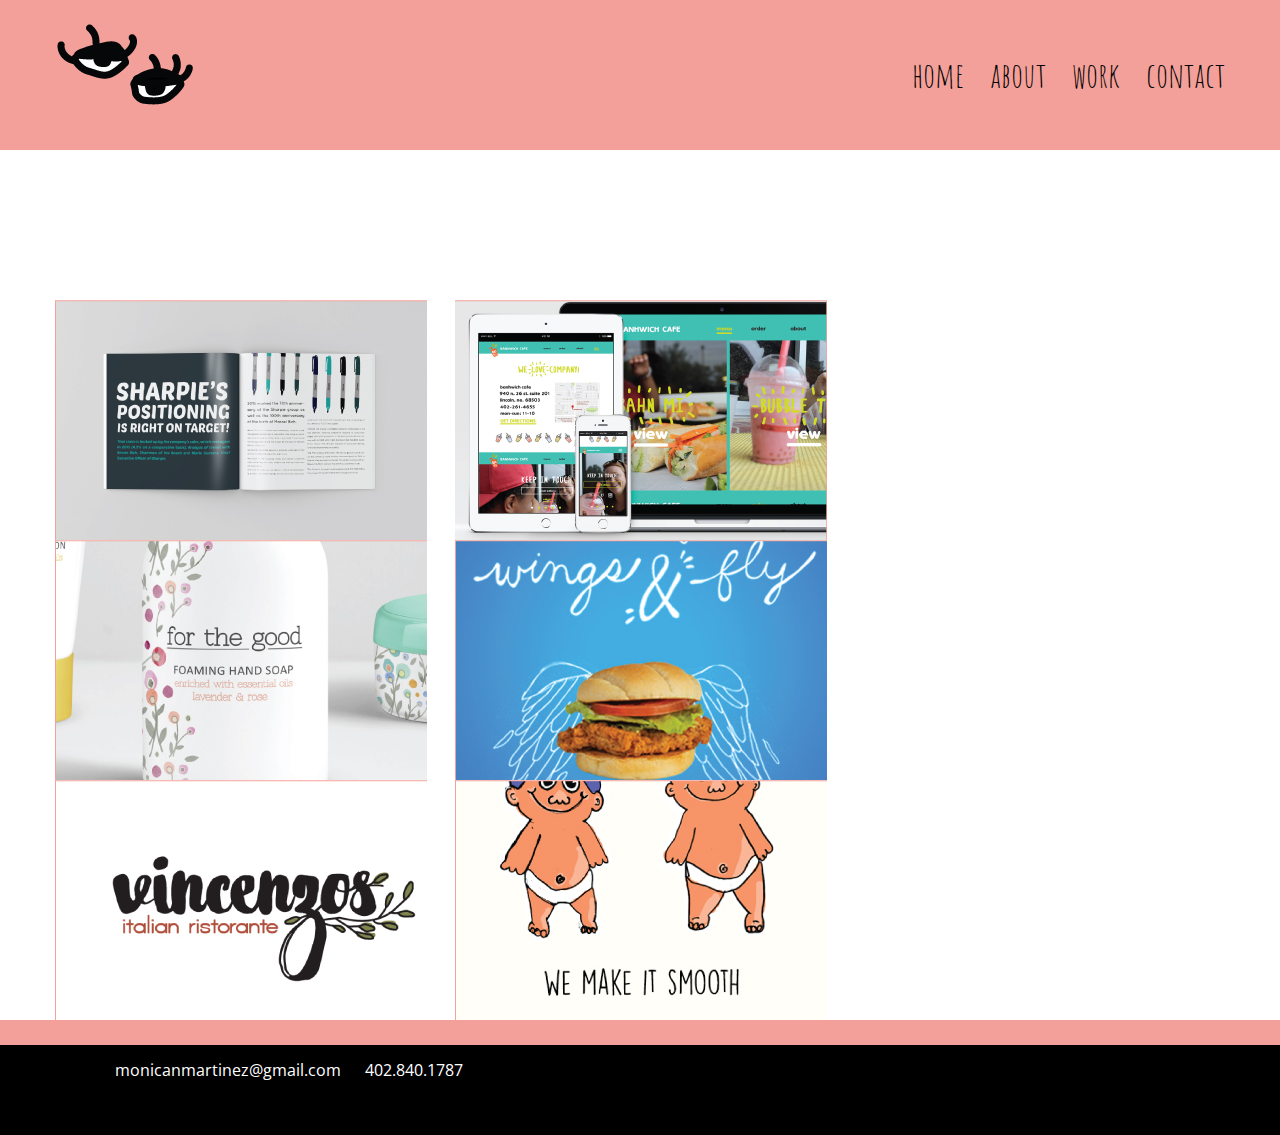
<file: works/index.html>
<!doctype html>
<html>
<head>
<meta charset="UTF-8">
<link href="https://fonts.googleapis.com/css?family=Amatic+SC" rel="stylesheet">
<link href="https://fonts.googleapis.com/css?family=Amatic+SC:400,700|Open+Sans+Condensed:300" rel="stylesheet">
<link rel="stylesheet" type="text/css" href="../css/normalize.css">
<link rel="stylesheet" type="text/css" href="../css/main.css">
<title>index</title>
</head>

<body>
<header>
  <div class="wrapper">
    <div class="row"> <a href="../index.html"> <img src="../img/eyeballs.png" alt="eye-balls"></a><!--===  Eyeballs image. float left ==-->
      <nav><!-- float right -->
        <ul>
          <li><a href="../index.html">home</a></li>
          <li><a href="../about.html">about</a></li>
          <li><a href="#">work</a></li>
          <li><a href="../contact.html">contact</a></li>
        </ul>
      </nav>
    </div>
  </div>
</header>


<div class="wrapper">
  <div class="row">
    <section class="hoverParent"><img src="../img/works-layout.jpg" alt="sharpie-annual-report" width="372" height="243" /> <a href="#">
      <div class="hoverContent">
        <h2>Layout</h2>
      </div>
      </a> </section>
      <div class="hoverParent"><img src="../img/works-web.jpg" alt="bahnwich-web-design" width="372" height="243"  /> <a href="#">
      <div class="hoverContent">
      <header>
        <h2>Web</h2>
      </header>
      </div>
      </a> </div>
      <section class="hoverParent"><img src="../img/works-package.jpg" alt="soap-package-design" width="372" height="243" /> 
      <div class="hoverContent">
        <a href="for-the-good.html">
        <header>
        <h2>Package</h2>
        </header>
        </a> </div>
     </section>
      <section class="hoverParent"><img src="../img/works-ad-1.jpg" alt="runza-ad-campaign" width="372" height="243" /> <a href="#">
      <div class="hoverContent">
      <header>
        <h2>Ad Campaign</h2>
      </header>
      </div>
      </a> </section>
      <section class="hoverParent"><img src="../img/works-logo.jpg" alt="vincenzos-logo-redesign" width="372" height="243" /> <a href="#">
      <div class="hoverContent">
      <header>
        <h2>Logos</h2>
      </header>
      </div>
      </a> </section>
      <section class="hoverParent"><img src="../img/works-ad-2.jpg" alt="bic-razor-ad-campaign" width="372" height="243" /> <a href="#">
      <div class="hoverContent">
      <header>
        <h2>Ad Campaign</h2>
      </header>
      </div>
      </a> </section>
  </div>
</div>

<footer>
  <div class="wrapper">
    <div class="row">
      <div><!-- float left -->
        <ul>
          <li><a href="mailto:monicanmartinez@gmail.com">monicanmartinez@gmail.com</a></li>
          <li><a href="tel:+14028401787">402.840.1787</a></li>
        </ul>
      </div>
      <div> <!-- float right-->
        <ul>
          <li><a href="http://facebook.com" target="_blank"></a></li>
          <li><a href="http://twitter.com" target="_blank"></a></li>
          <li><a href="http://google.com" target="_blank"></a></li>
          <li><a href="http://instagram.com" target="_blank"></a></li>
        </ul>
      </div>
    </div>
  </div>
</footer>

</body>
</html>
</file>
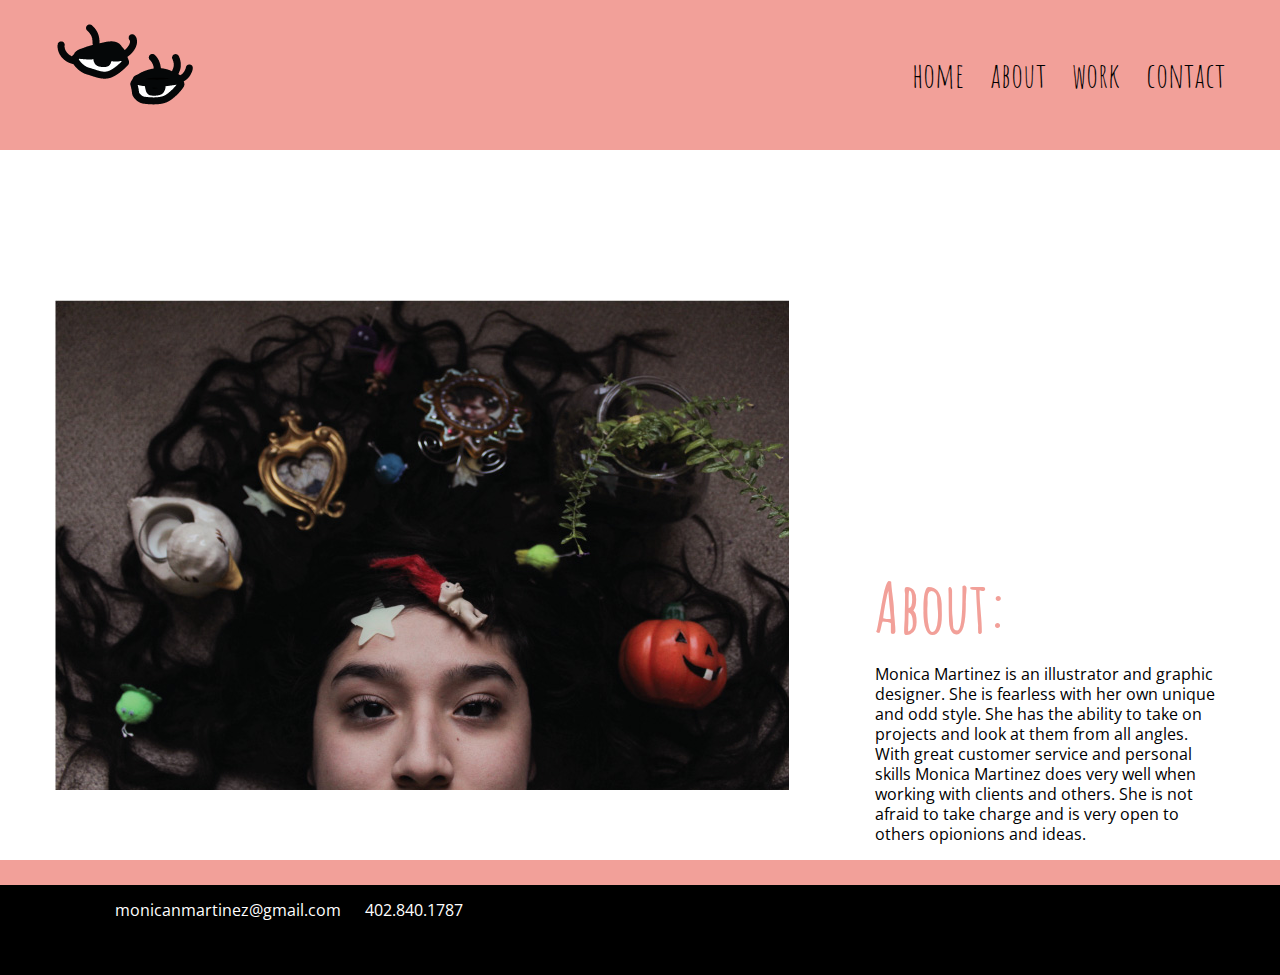
<file: about.html>
<!doctype html>
<html>
<head>
<meta charset="UTF-8">
<link href="https://fonts.googleapis.com/css?family=Amatic+SC" rel="stylesheet">
<link href="https://fonts.googleapis.com/css?family=Amatic+SC:400,700|Open+Sans+Condensed:300" rel="stylesheet">
<link rel="stylesheet" type="text/css" href="css/normalize.css">
<link rel="stylesheet" type="text/css" href="css/main.css">
<title>About</title>
</head>

<body>
<header>
  <div class="wrapper">
    <div class="row"><a href="index.html"><img src="img/eyeballs.png" alt="two-eyeballs"></a><!--====  Eyeballs image  ====-->
      <nav>
        <ul>
          <li><a href="index.html">home</a></li>
          <li><a href="#">about</a></li>
          <li><a href="works/index.html">work</a></li>
          <li><a href="contact.html">contact</a></li>
        </ul>
      </nav>
    </div>
  </div>
</header>
<section class="wrapper">
  <div class="row"> <img src="img/selfie.jpg" id="selfie" alt="picture-of-self"><!--===== pic of self ========-->
    <div id="about">
      <header>
        <h1>About:</h1>
      </header>
      <p>Monica Martinez is an illustrator and graphic designer. She is fearless with her
        own unique and odd style. She has the ability to take on projects and look at
        them from all angles. With great customer service and personal skills Monica
        Martinez does very well when working with clients and others. She is not afraid
        to take charge and is very open to others opionions and ideas.</p>
    </div>
  </div>
</section>
<footer>
  <div class="wrapper">
    <div class="row">
      <div><!-- float left -->
        <ul>
          <li><a href="mailto:monicanmartinez@gmail.com">monicanmartinez@gmail.com</a></li>
          <li><a href="tel:+14028401787">402.840.1787</a></li>
        </ul>
      </div>
      <div> <!-- float right-->
        <ul>
          <li><a href="http://facebook.com" target="_blank"></a></li>
          <li><a href="http://twitter.com" target="_blank"></a></li>
          <li><a href="http://google.com" target="_blank"></a></li>
          <li><a href="http://instagram.com" target="_blank"></a></li>
        </ul>
      </div>
    </div>
  </div>
</footer>
</body>
</html>
</file>
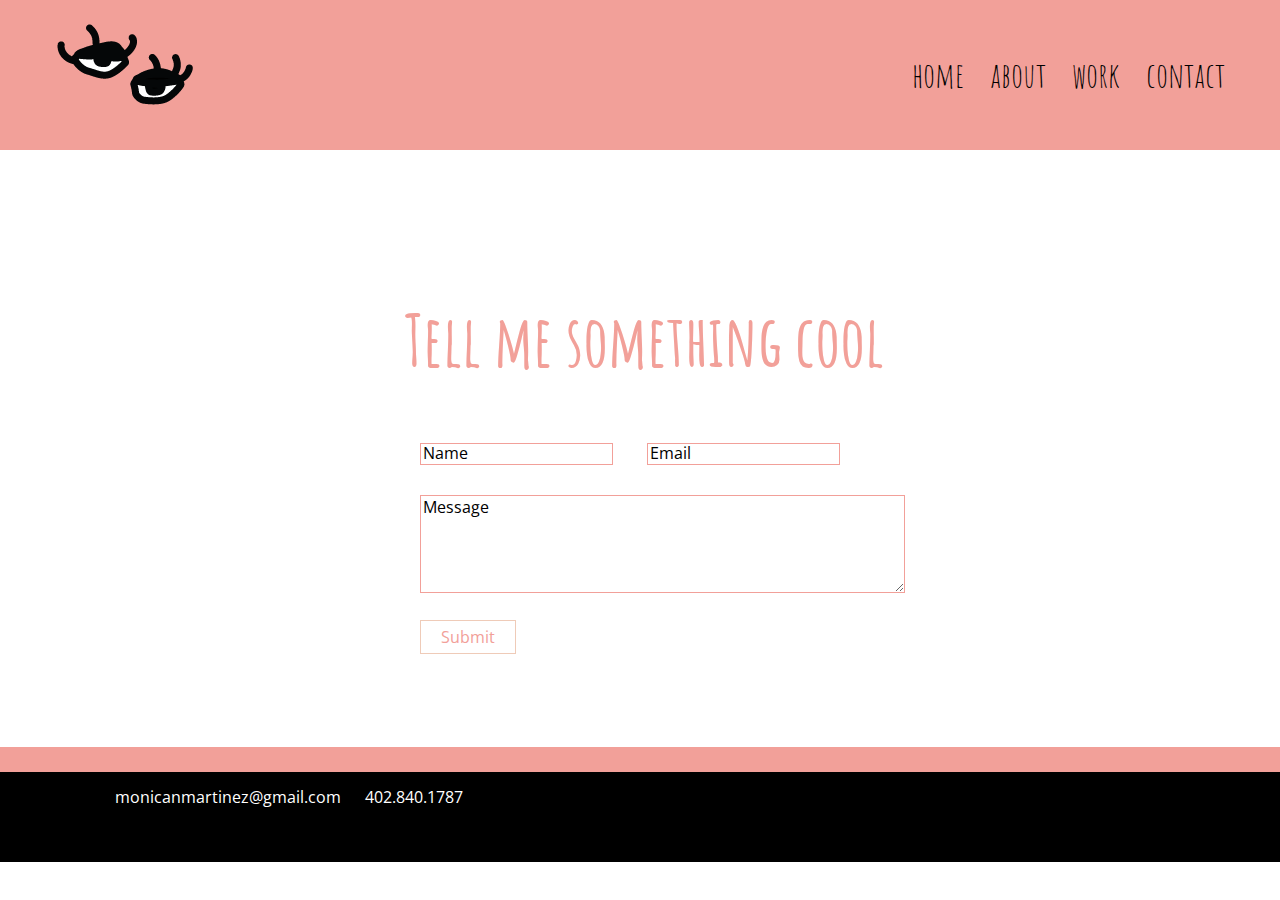
<file: contact.html>
<!doctype html>
<html>
<head>
<meta charset="UTF-8">
<link href="https://fonts.googleapis.com/css?family=Amatic+SC" rel="stylesheet">
<link href="https://fonts.googleapis.com/css?family=Amatic+SC:400,700|Open+Sans+Condensed:300" rel="stylesheet">
<link rel="stylesheet" type="text/css" href="css/normalize.css">
<link rel="stylesheet" type="text/css" href="css/main.css">
<title>contact</title>
</head>

<body>
<header>
  <div class="wrapper">
    <div class="row"><a href="index.html"><img src="img/eyeballs.png" alt="eyeballs"></a><!--==== Eyeballs image.float left ==-->
      <nav><!-- float right -->
        <ul>
          <li><a href="index.html">home</a></li>
          <li><a href="about.html">about</a></li>
          <li><a href="works/index.html">work</a></li>
          <li><a href="#">contact</a></li>
        </ul>
      </nav>
    </div>
  </div>
</header>
<section class="wrapper">
  <header id="contact">
    <h1>Tell me something cool</h1>
  </header>
  <!--=====  Form - display inline block =====-->
 
    <form>
     
        <label>Name</label>
        <input type="text" name="name" placeholder="Name">

    
        <label>Email</label>
        <input type="email" name="email" placeholder="Email">

        <label>Message</label>
        <textarea rows="5" cols="50" placeholder="Message"></textarea>
      <p><a class="butt" href="#">Submit</a></p>
    </form>

</section>
<footer>
  <div class="wrapper">
    <div class="row">
      <div><!-- float left -->
        <ul>
          <li><a href="mailto:monicanmartinez@gmail.com">monicanmartinez@gmail.com</a></li>
          <li><a href="tel:+14028401787">402.840.1787</a></li>
        </ul>
      </div>
      <div> <!-- float right-->
        <ul>
          <li><a href="http://facebook.com" target="_blank"></a></li>
          <li><a href="http://twitter.com" target="_blank"></a></li>
          <li><a href="http://google.com" target="_blank"></a></li>
          <li><a href="http://instagram.com" target="_blank"></a></li>
        </ul>
      </div>
    </div>
  </div>
</footer>
</body>
</html>
</file>
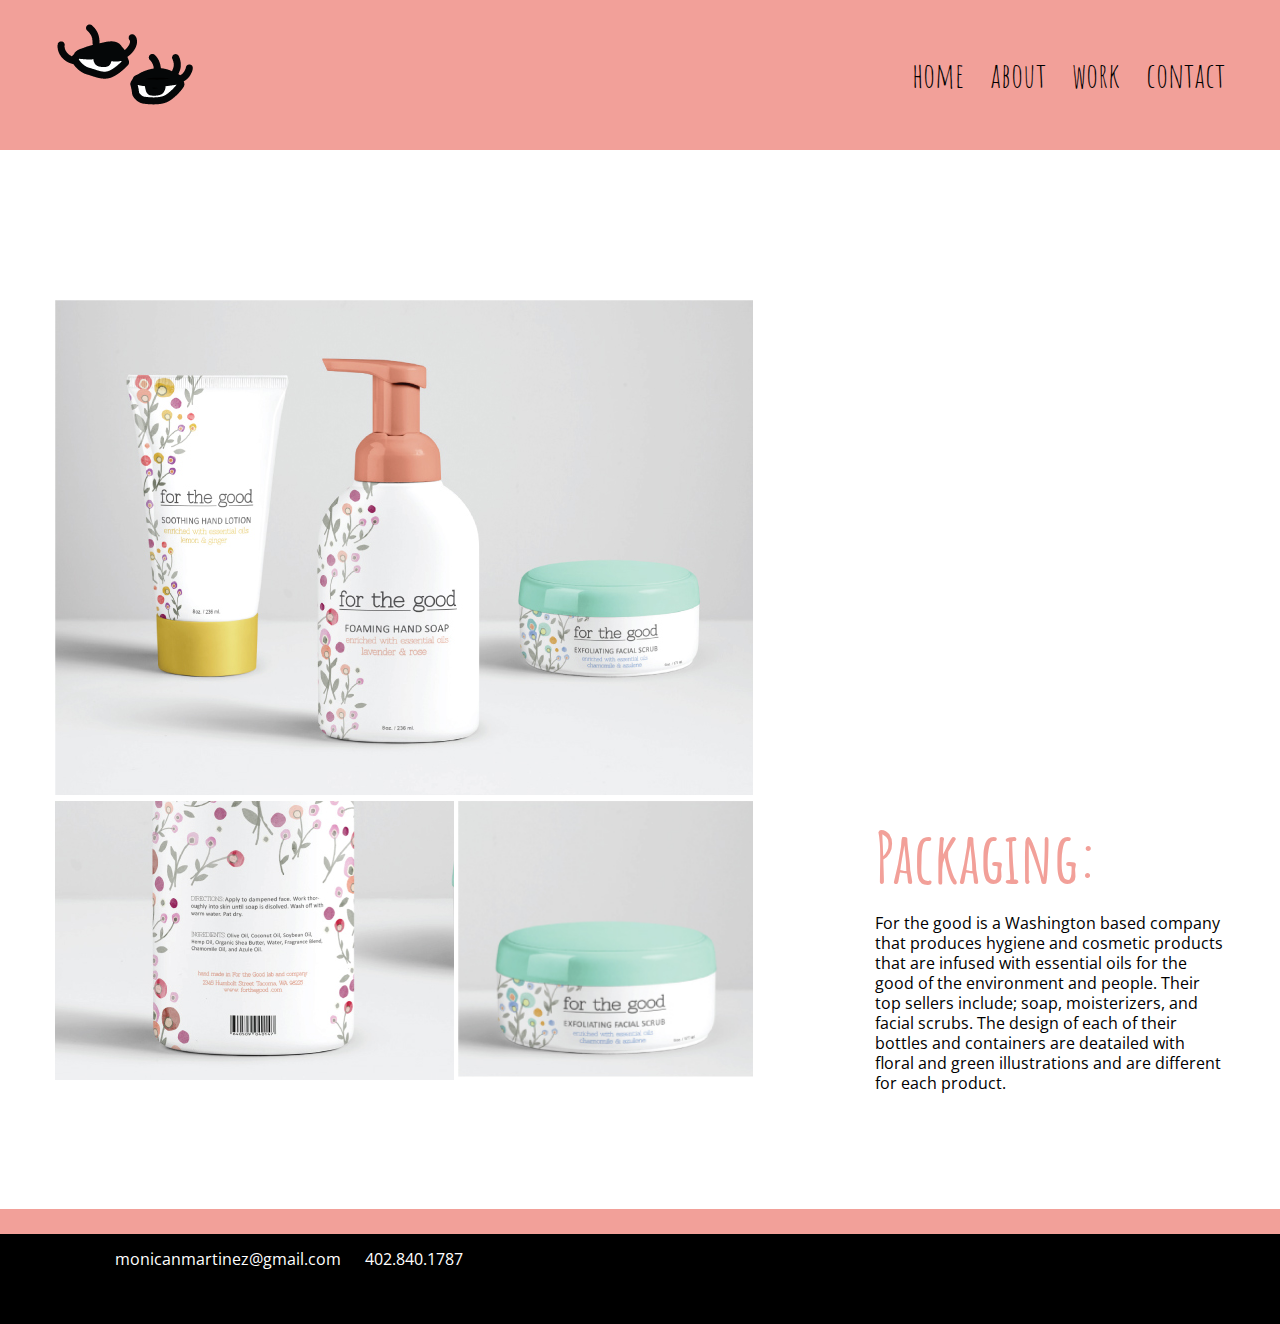
<file: works/for-the good.html>
<!doctype html>
<html>
<head>
<meta charset="UTF-8">
<link href="https://fonts.googleapis.com/css?family=Amatic+SC" rel="stylesheet">
<link href="https://fonts.googleapis.com/css?family=Amatic+SC:400,700|Open+Sans+Condensed:300" rel="stylesheet">
<link rel="stylesheet" type="text/css" href="../css/normalize.css">
<link rel="stylesheet" type="text/css" href="../css/main.css">
<title>project</title>
</head>

<body>
<header>
  <div class="wrapper">
    <div class="row"> <a href="index.html"><img src="../img/eyeballs.png" alt="two-eyeballs"></a><!--==  Eyeballs image. float left ==-->
      <nav><!-- float right -->
        <ul>
          <li><a href="../index.html">home</a></li>
          <li><a href="../about.html">about</a></li>
          <li><a href="index.html">work</a></li>
          <li><a href="../contact.html">contact</a></li>
        </ul>
      </nav>
    </div>
  </div>
</header>
<section class="wrapper"> <img src="../img/package-1.jpg" alt="three-soap-bottles">
  <div class="row"> <img src="../img/package-2.jpg" alt="back-label-soap"> <img src="../img/package-3.jpg" alt="round-soap-package" width= "295px" height="280px">
    <div id="package-info">
      <header>
        <h1>Packaging:</h1>
      </header>
      <p>For the good is a Washington based company that produces hygiene and cosmetic products that are infused with essential oils for the good of the environment and people. Their top sellers include; soap, moisterizers, and facial scrubs. The design of each of their bottles and containers are deatailed with floral and green illustrations and are different for each product.</p>
    </div>
  </div>
</section>
<footer>
  <div class="wrapper">
    <div class="row">
      <div><!-- float left -->
        <ul>
          <li><a href="mailto:monicanmartinez@gmail.com">monicanmartinez@gmail.com</a></li>
          <li><a href="tel:+14028401787">402.840.1787</a></li>
        </ul>
      </div>
      <div> <!-- float right-->
        <ul>
          <li><a href="http://facebook.com" target="_blank"></a></li>
          <li><a href="http://twitter.com" target="_blank"></a></li>
          <li><a href="http://google.com" target="_blank"></a></li>
          <li><a href="http://instagram.com" target="_blank"></a></li>
        </ul>
      </div>
    </div>
  </div>
</footer>
</body>
</html>
</file>
<file: css/main.css>
@charset "UTF-8";
/* CSS Document */

/*------------ >>> TABLE OF CONTENTS: ----------------
1.0 - Typography
  1.1 - Headings
  1.2 - Body Copy
  1.3 - Buttons
  1.4 - Forms
  1.5 - Lists
2.0 - Navigation Menus
  2.1 - Main
  2.2 - Sub
  2.3 - Footer
3.0 - Content
  3.1 - Site Structure
  3.2 - Site Header
  3.3 - Site Footer
4.0 - Media
  4.1 - Photos
  4.2 - Hover States
----------------------------------------------------*/
/** ========= 1.0 - Typography  ========== **/

/**   1.1 - Headings   **/
h1, h2 {
	font-family: 'Amatic SC', cursive;
	color: #F2A099;
	font-size: 70px;
}

h2 {
	color: #fff;
}

/**   1.2 - Body Copy   **/

p {
	font-family: 'Open Sans Condensed', sans-serif;
}


/**   1.3 - Buttons  **/

a:hover {
	color: #fff;
	border-bottom: 1px solid #fff;
}

#home-nav a:hover {
	color: #F2A099;
	border-bottom: 1px solid #F2A099;
}

.butt {
	color: #F2A099;
	border: 1px solid #efcbb8;
	padding: 5px 20px;
	margin-left: 15px;
	margin-bottom: 100px;
	
}

.butt:hover {
	background-color: #F2A099;
}

/**   1.4 - Forms  **/

form {
	padding-left: 350px;
	margin-bottom: 100px;
	border: none;
}

input {
	display: inline-block;
	width: 193px;
}

input, textarea {
	border: 1px solid #F2A099;
	margin: 15px;
}

label {
	display: none;
}

#email-right {
	float: right;
	width: 550px;
}

#name-left {
	float: left;
}

/**   1.5 - Lists  **/

/** ========= 2.0 - Navigation Menu  ========== **/

/**   2.1 - Main   **/


nav {
	width: 400px;
	float: right;
	text-align: right;
	font-family: 'Amatic SC', cursive;
	font-size: 35px;
	text-decoration: none;
	
}

a {
	color: #000;
	text-decoration: none; 
}

#home-nav {
	width: 100%;
	float: none;
	font-size: 50px;
	text-decoration: none;
	text-align: center;
	color: #F2A099;
}

li {
	display: inline-block;
	color: #000;
	text-decoration: none;
	padding-left: 20px;
	
}
	 


/**   2.2 - Sub   **/

/**   2.3 - Footer   **/

/** ========= 3.0 - Content  ========== **/

/**   3.1 - Site Structure   **/

*  {
	-webkit-box-sizing: border-box;
	-moz-box-sizing: border-box;
	-o-box-sizing: border-box;
	box-sizing: border-box;
	
}

.wrapper {
	width: 1170px;
	margin: 0 auto;
}

#about {
	width: 350px;
	float: right;
	padding-top: 250px;
	line-height: 20px;
}

#package-info {
	float: right;
	width: 350px;
	padding-bottom: 100px;
	line-height: 20px;
}

.row {
	overflow: auto;
}

#contact {
	padding-left: 350px;
}

/**   3.2 - Site Header   **/

body > header {
	padding: 20px 0;
	background-color: #F2A099;
	margin-bottom: 150px;
}

#logo {
	padding: 50px 80px;
}


/**   3.3 - Site Footer  **/

footer {
	height: 115px;
	background-color: #000;
	border-top: 25px solid #F2A099 ;
}

footer a {
	color: #fff;
	font-family: 'Open Sans Condensed', sans-serif;
	
}

footer a {
	color: white;
}


/**   4.2 - Hover States  **/

.hoverParent {
  position: relative;
  width: 370px;
  height: 240px;
  float:left;
  margin-right: 30px;
}

.hoverParent:last-child {
  margin-right: 0;
}


.hoverContent {
  display: none;
}

.hoverParent:hover .hoverContent {
  background-color: rgba(163, 163, 163, 0.5);
  text-align: left;
  color: white;
  padding-top: 33%;
  /**  ^Design how you would like^  **/
  width: 100%;
  height: 100%;
  display: block;
  position: absolute;
  top: 0;
  left: 0;
}

::-webkit-input-placeholder { 
  color: #000;
  font-family: 'Open Sans Condensed', sans-serif;
  padding-left: 0px;
}
</file>
